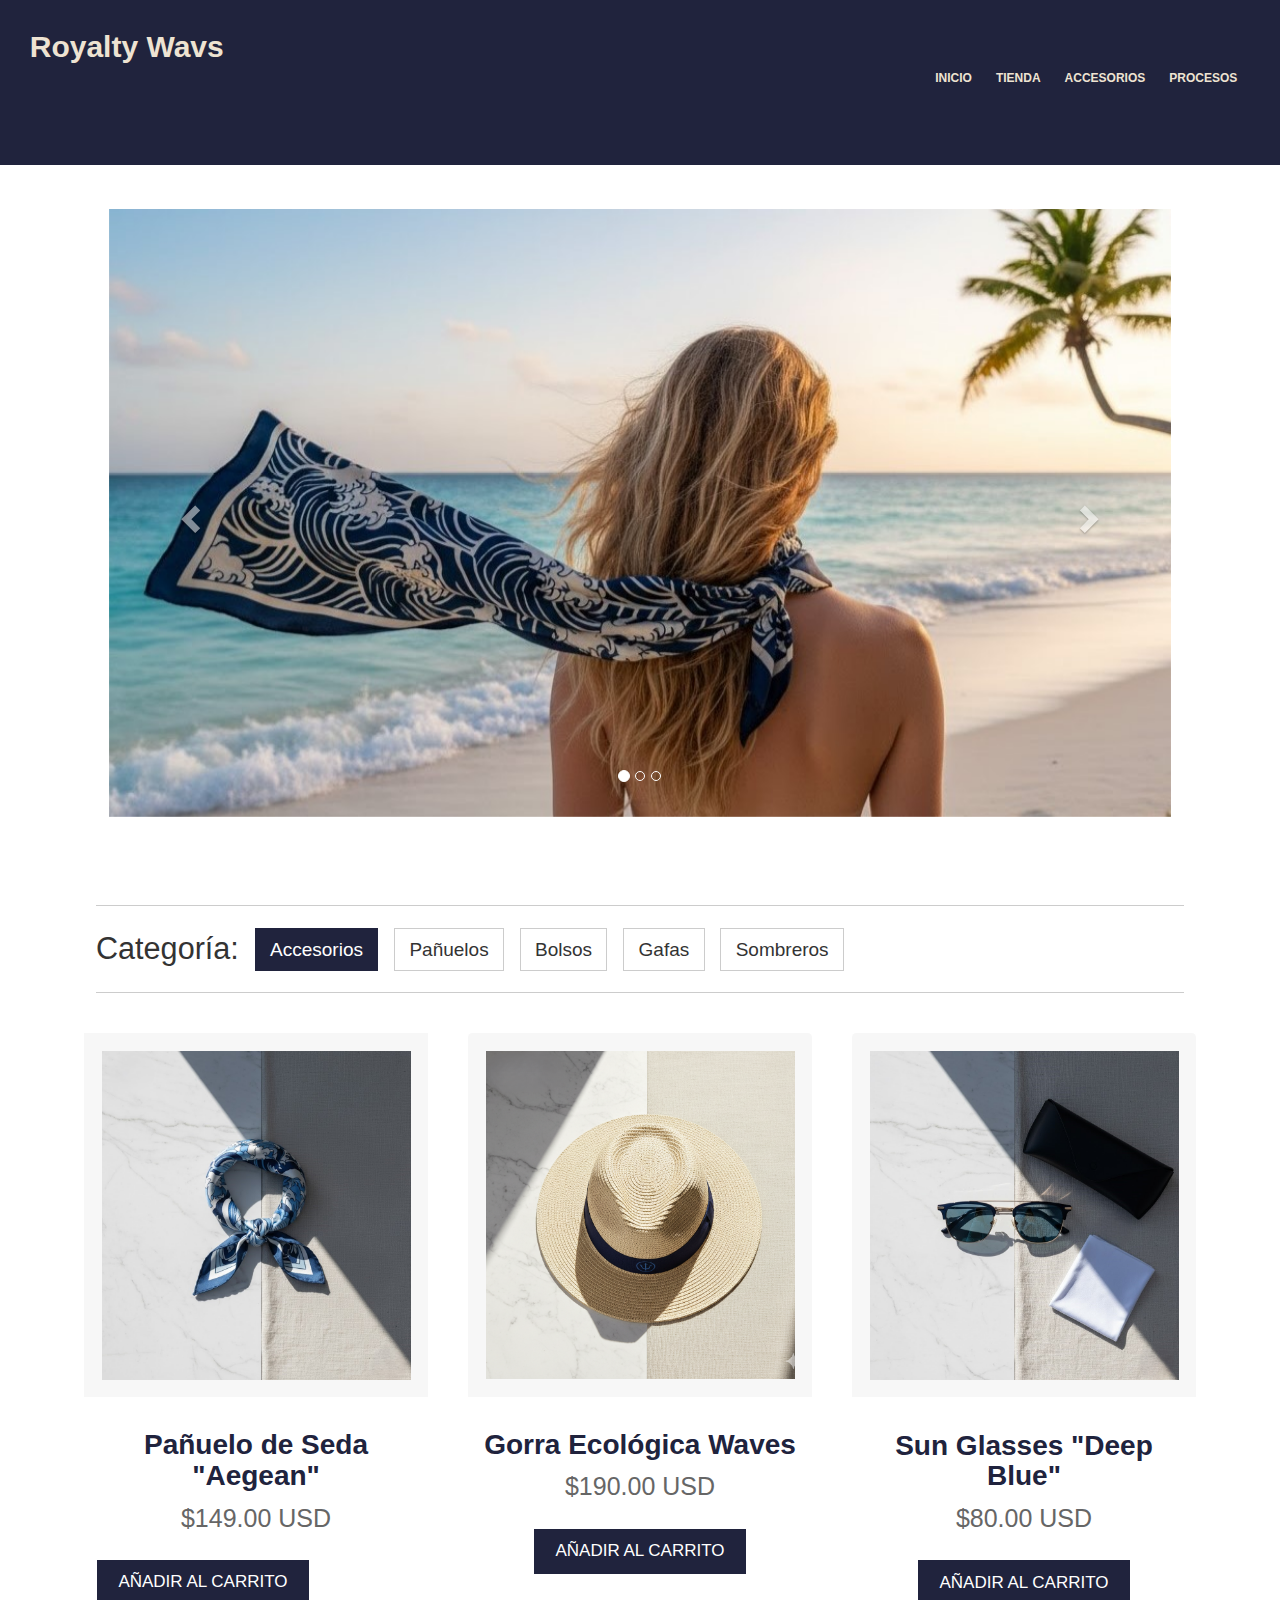
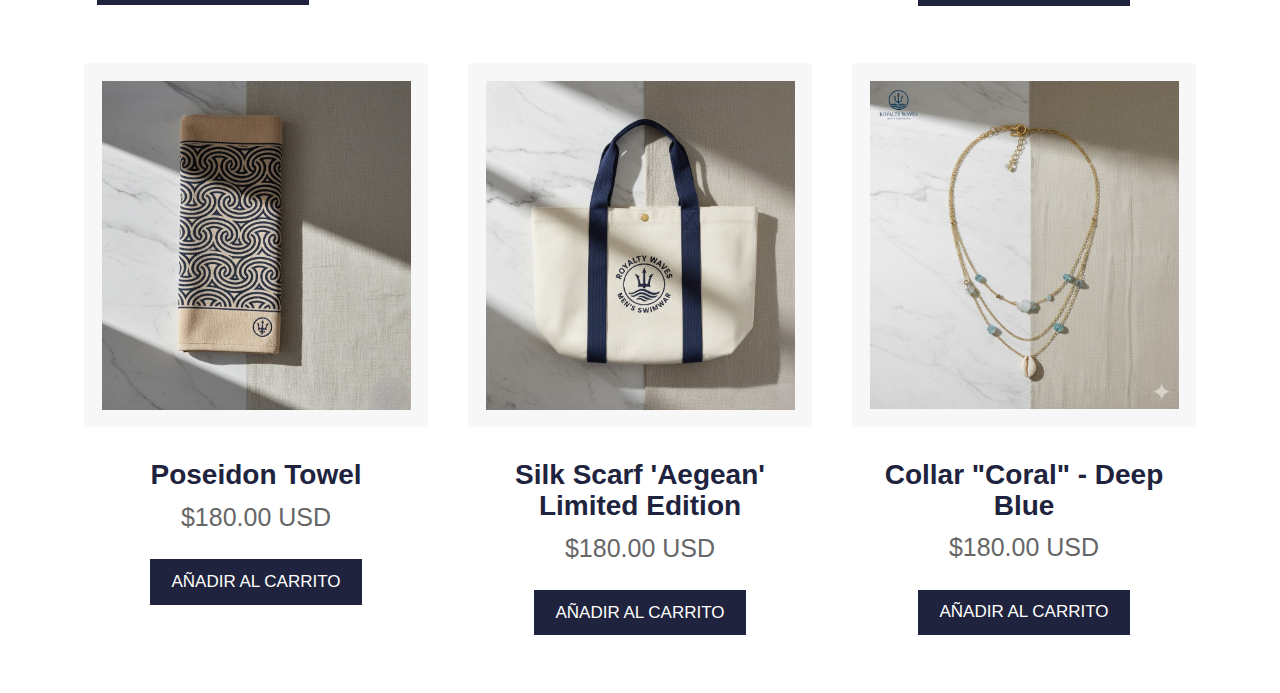
<file: accesorios.html>
<!DOCTYPE html>
<html lang="en">
<head>
    <meta charset="UTF-8">
    <meta name="viewport" content="width=device-width, initial-scale=1.0">
    <title>accesorios</title>
    
    <link rel="stylesheet" href="accesorios.css">
    <link rel="stylesheet"href="tienda.css">
    <link rel="stylesheet" href="https://maxcdn.bootstrapcdn.com/bootstrap/3.4.1/css/bootstrap.min.css">

</head>
<body>
    
<header class="header">
    <div class="logo">Royalty Wavs</div>
    <nav class="navbar">
        <a href="procesos.html">procesos</a>
        <a href="accesorios.html">Accesorios</a>
        <a href="tienda.html">Tienda</a>
        <a href="index.html">Inicio</a>
    </nav>   
</header>

<div class="container-fluid">
    <div id="myCarousel" class="carousel slide" data-ride="carousel">
    <!-- Indicators -->
    <ol class="carousel-indicators">
      <li data-target="#myCarousel" data-slide-to="0" class="active"></li>
      <li data-target="#myCarousel" data-slide-to="1"></li>
      <li data-target="#myCarousel" data-slide-to="2"></li>
    </ol>

    <!-- Wrapper for slides -->
    <div class="carousel-inner">
      <div class="item active">
        <img src="fotos/accesorios1.jpg" alt="logow" style="width:100%;">
      </div>

      <div class="item">
        <img src="fotos/accecar.jpg" alt="playa" style="width:100%;">
      </div>
    
      <div class="item">
        <img src="fotos/niña.jpg" alt="men" style="width:100%;">
      </div>
    </div>

    <!-- Left and right controls -->
    <a class="left carousel-control" href="#myCarousel" data-slide="prev">
      <span class="glyphicon glyphicon-chevron-left"></span>
      <span class="sr-only">Previous</span>
    </a>
    <a class="right carousel-control" href="#myCarousel" data-slide="next">
      <span class="glyphicon glyphicon-chevron-right"></span>
      <span class="sr-only">Next</span>
    </a>
  </div>
</div>

<section class="seccion-filtros">
    <div class="filtro-grupo">
                <span class="etiqueta">Categoría:</span>
                <button class="filtro-btn activo">Accesorios</button>
                <button class="filtro-btn">Pañuelos</button>
                <button class="filtro-btn">Bolsos</button>
                <button class="filtro-btn">Gafas</button>
                <button class="filtro-btn">Sombreros</button>
            </div>
</section>

<section class="seccion-accesorios">
        
        <div class="accesorios-grid">
            
            <article class="tarjeta-accesorios">
                <div class="producto-imagen-container">
                    <img src="fotos/accebuff.jpg" alt="Pañuelo'">
                </div>
                <div class="producto-info">
                    <h3>Pañuelo de Seda "Aegean"</h3>
                    <p class="precio">$149.00 USD</p>
                    <button class="btn-carrito">Añadir al Carrito</button>
                </div>
            </article>

            <article class="tarjeta-producto">
                <div class="producto-imagen-container">
                    <img src="fotos/sombre.png" alt="Boardshotts Koa Ocean Print">
                </div>
                <div class="producto-info">
                    <h3>Gorra Ecológica Waves</h3>
                    <p class="precio">$190.00 USD</p>
                    <button class="btn-carrito">Añadir al Carrito</button>
                </div>
            </article>

            <article class="tarjeta-producto">
                <div class="producto-imagen-container">
                    <img src="fotos/accesoriogf.jpg" alt="Deep Blue">
                </div>
                <div class="producto-info">
                    <h3>Sun Glasses "Deep Blue"</h3>
                    <p class="precio">$80.00 USD</p>
                    <button class="btn-carrito">Añadir al Carrito</button>
                </div>
            </article>

            <article class="tarjeta-producto">
                <div class="producto-imagen-container">
                    <img src="fotos/accesoriotll.jpg" alt="Towel'">
                </div>
                <div class="producto-info">
                    <h3>Poseidon Towel </h3>
                    <p class="precio">$180.00 USD</p>
                    <button class="btn-carrito">Añadir al Carrito</button>
                </div>
            </article>

             <article class="tarjeta-producto">
                <div class="producto-imagen-container">
                    <img src="fotos/bolso.jpg" alt="'Aegean'">
                </div>

                <div class="producto-info">
                    <h3>Silk Scarf 'Aegean' Limited Edition</h3>
                    <p class="precio">$180.00 USD</p>
                    <button class="btn-carrito">Añadir al Carrito</button>
                </div>
            </article>

             <article class="tarjeta-producto">
                <div class="producto-imagen-container">
                    <img src="fotos/collar.jpg" alt="Collar'">
                </div>
                <div class="producto-info">
                    <h3>Collar  "Coral" - Deep Blue</h3>
                    <p class="precio">$180.00 USD</p>
                    <button class="btn-carrito">Añadir al Carrito</button>
                </div>
            </article>
            
<script src="https://ajax.googleapis.com/ajax/libs/jquery/3.7.1/jquery.min.js"></script>
<script src="https://maxcdn.bootstrapcdn.com/bootstrap/3.4.1/js/bootstrap.min.js"></script>

            </div>
    </section>
























</body>

</html>
</file>
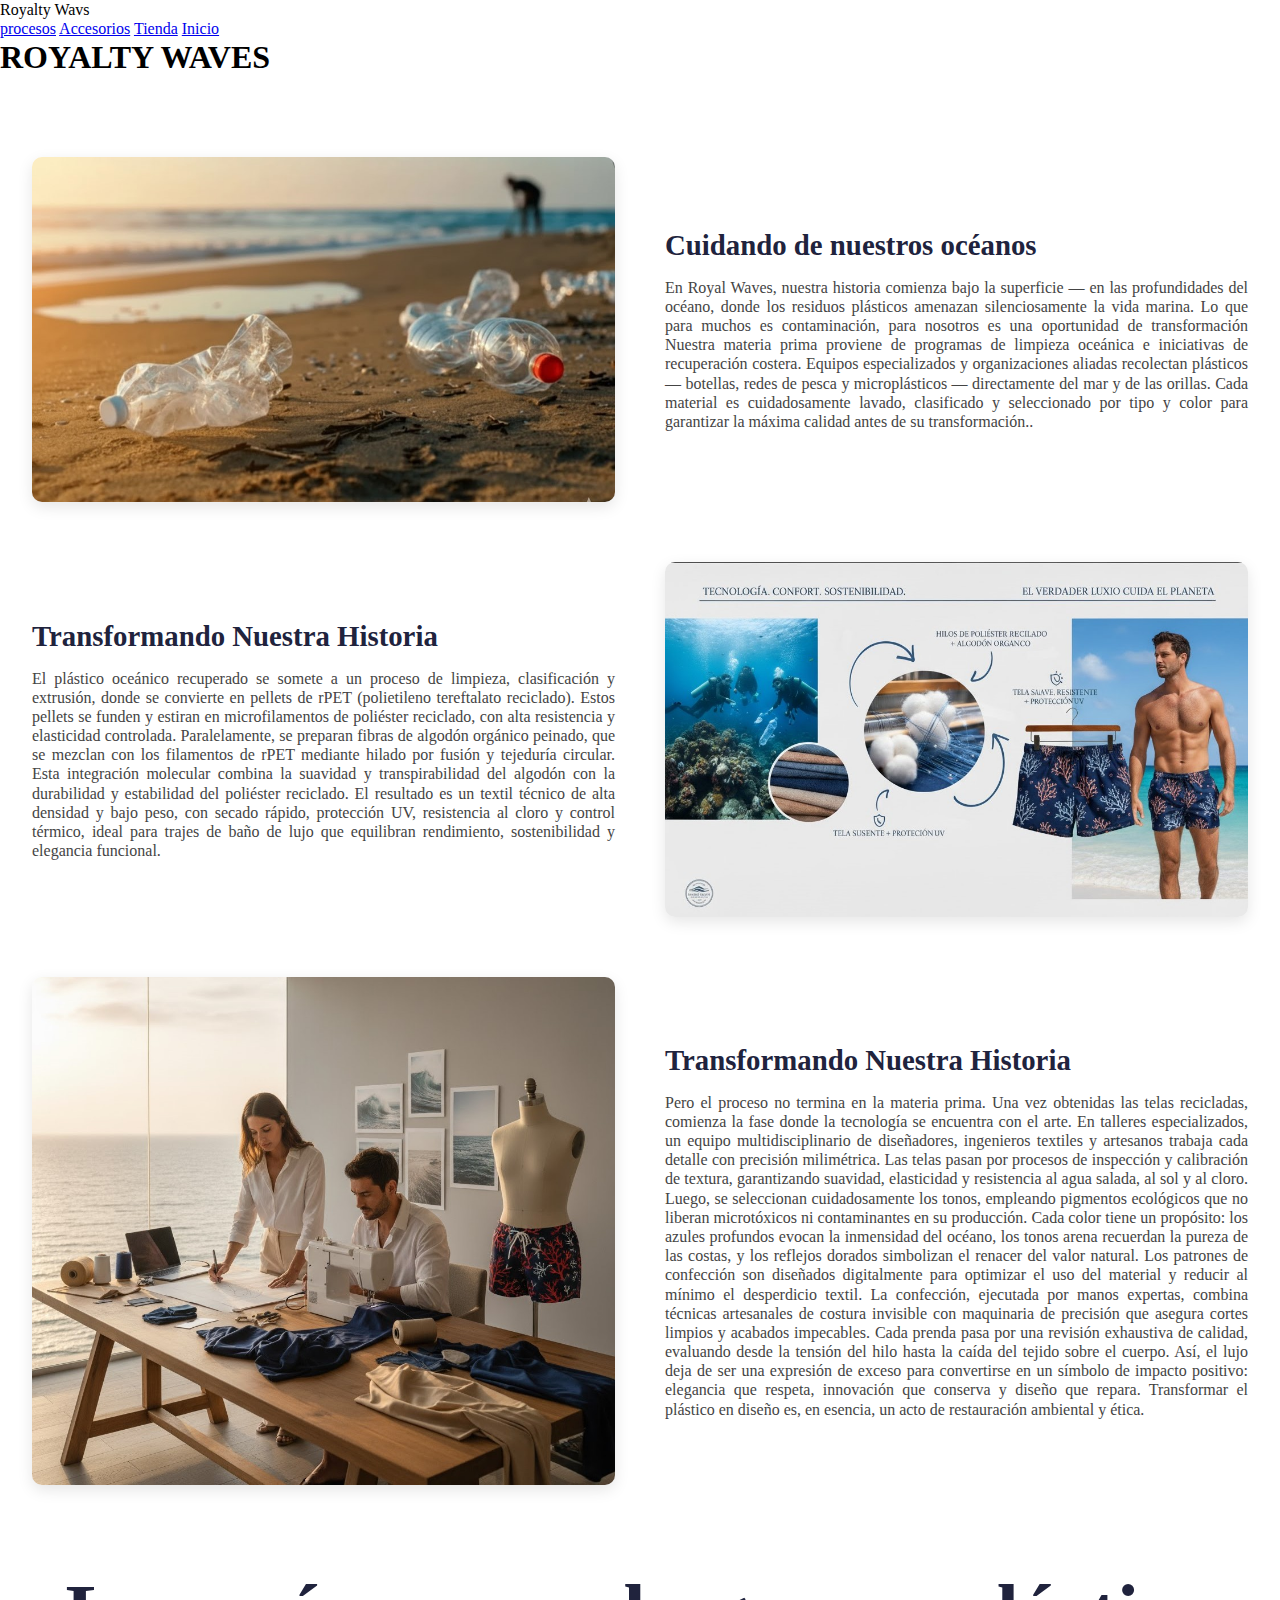
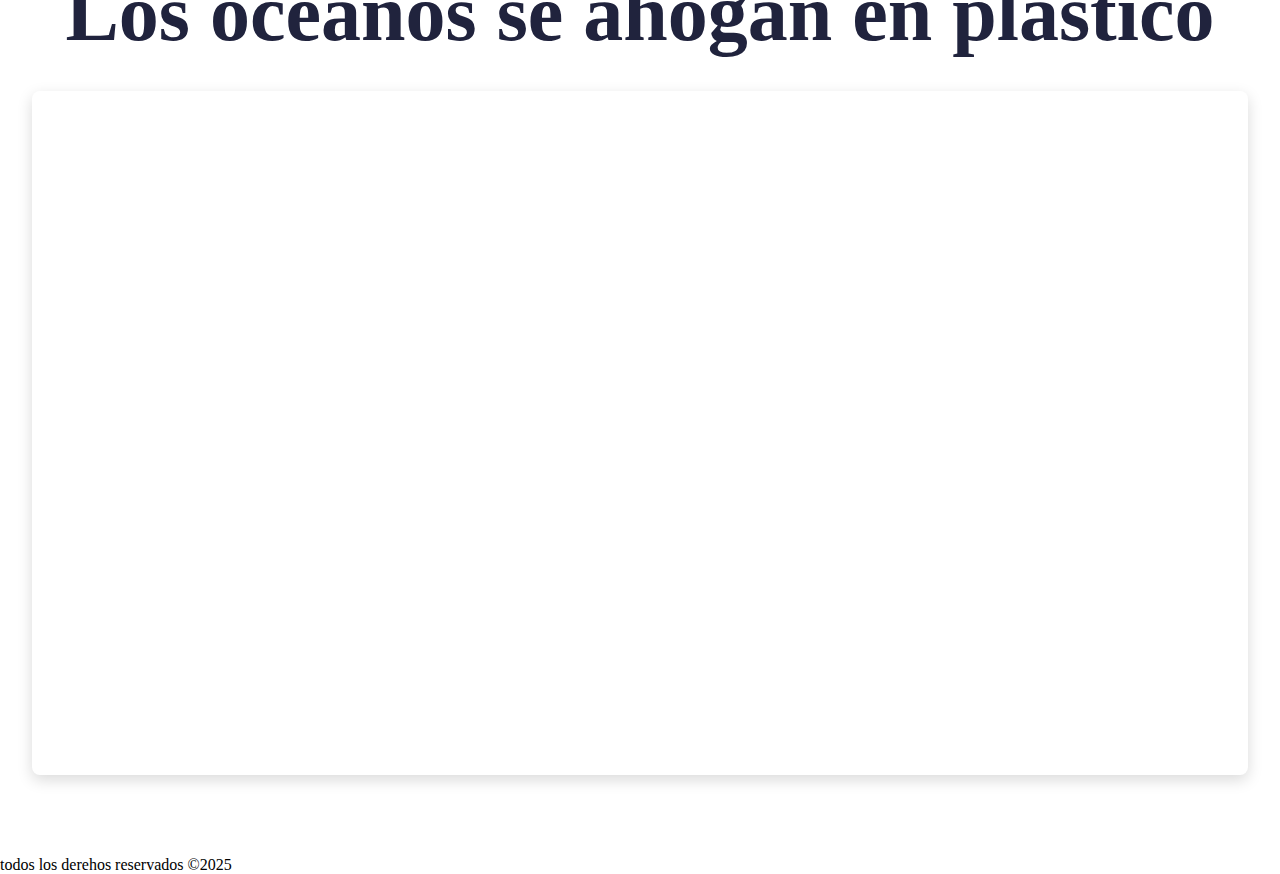
<file: procesos.html>
<!DOCTYPE html>
<html lang="en">
<head>
    <meta charset="UTF-8">
    <meta name="viewport" content="width=device-width, initial-scale=1.0">
    <title>Procesos</title>
    <link rel="stylesheet" href="procesos.css">
    

</head>
<body>
    
   <header class="header">
    <div class="logo">Royalty Wavs</div>
        <nav class="navbar">

        <a href="procesos.html">procesos</a>
        <a href="accesorios.html">Accesorios</a>
        <a href="tienda.html">Tienda</a>
        <a href="index.html">Inicio</a>
    </nav>
</header> 
<h1 class="titulo">ROYALTY WAVES</h1>         

<section class="seccion-zigzag">
    <article class="caracteristica">
        <div class="media-container">
            <img src="fotos/procesos2.jpg" alt="Descripción de la imagen 1"> 
        </div>
        <div class="texto-container">
            <h3>Cuidando de nuestros océanos</h3>
            <p>En Royal Waves, nuestra historia comienza bajo la superficie — en las profundidades del océano, donde los residuos plásticos amenazan silenciosamente la vida marina. Lo que para muchos es contaminación, para nosotros es una oportunidad de transformación   Nuestra materia prima proviene de programas de limpieza oceánica e iniciativas de recuperación costera. Equipos especializados y organizaciones aliadas recolectan plásticos — botellas, redes de pesca y microplásticos — directamente del mar y de las orillas. Cada material es cuidadosamente lavado, clasificado y seleccionado por tipo y color para garantizar la máxima calidad antes de su transformación..</p>
        </div>
    </article>

    <article class="caracteristica reverse">
        <div class="media-container">
            <img src="fotos/procesos1.jpg" alt="procesos1"> 
        </div>
        <div class="texto-container">
            <h3>Transformando Nuestra Historia</h3>
            <p>El plástico oceánico recuperado se somete a un proceso de limpieza, clasificación y extrusión, donde se convierte en pellets de rPET (polietileno tereftalato reciclado). Estos pellets se funden y estiran en microfilamentos de poliéster reciclado, con alta resistencia y elasticidad controlada.
Paralelamente, se preparan fibras de algodón orgánico peinado, que se mezclan con los filamentos de rPET mediante hilado por fusión y tejeduría circular. Esta integración molecular combina la suavidad y transpirabilidad del algodón con la durabilidad y estabilidad del poliéster reciclado.
El resultado es un textil técnico de alta densidad y bajo peso, con secado rápido, protección UV, resistencia al cloro y control térmico, ideal para trajes de baño de lujo que equilibran rendimiento, sostenibilidad y elegancia funcional.</p>
        </div>
    </article>

    <article class="caracteristica">
        <div class="media-container">
            <img src="fotos/proceso3.jpg" alt="Descripción de la imagen 3"> 
        </div>
        <div class="texto-container">
            <h3>Transformando Nuestra Historia</h3>
            <p>Pero el proceso no termina en la materia prima.
Una vez obtenidas las telas recicladas, comienza la fase donde la tecnología se encuentra con el arte. En talleres especializados, un equipo multidisciplinario de diseñadores, ingenieros textiles y artesanos trabaja cada detalle con precisión milimétrica.

Las telas pasan por procesos de inspección y calibración de textura, garantizando suavidad, elasticidad y resistencia al agua salada, al sol y al cloro. Luego, se seleccionan cuidadosamente los tonos, empleando pigmentos ecológicos que no liberan microtóxicos ni contaminantes en su producción. Cada color tiene un propósito: los azules profundos evocan la inmensidad del océano, los tonos arena recuerdan la pureza de las costas, y los reflejos dorados simbolizan el renacer del valor natural.

Los patrones de confección son diseñados digitalmente para optimizar el uso del material y reducir al mínimo el desperdicio textil. La confección, ejecutada por manos expertas, combina técnicas artesanales de costura invisible con maquinaria de precisión que asegura cortes limpios y acabados impecables. Cada prenda pasa por una revisión exhaustiva de calidad, evaluando desde la tensión del hilo hasta la caída del tejido sobre el cuerpo.

Así, el lujo deja de ser una expresión de exceso para convertirse en un símbolo de impacto positivo: elegancia que respeta, innovación que conserva y diseño que repara.

Transformar el plástico en diseño es, en esencia, un acto de restauración ambiental y ética.</p>
        </div>
    </article>
</section>

<section class="seccion-video">
    <h2>Los océanos se ahogan en plástico</h2>
    
    <div class="video-container-youtube"> 
        
        <iframe 
            src="https://www.youtube.com/embed/yRvfrSqGnTY?si=b8cBuzu5TuvOC1ha" 
            title="YouTube video player" 
            frameborder="0" 
            allow="accelerometer; autoplay; clipboard-write; encrypted-media; gyroscope; picture-in-picture" 
            allowfullscreen
        ></iframe>
    </div>
</section>


<footer class="copy">
        <p> todos los derehos reservados &copy;2025</p>

    </footer>
   
</body>

</html>
</file>
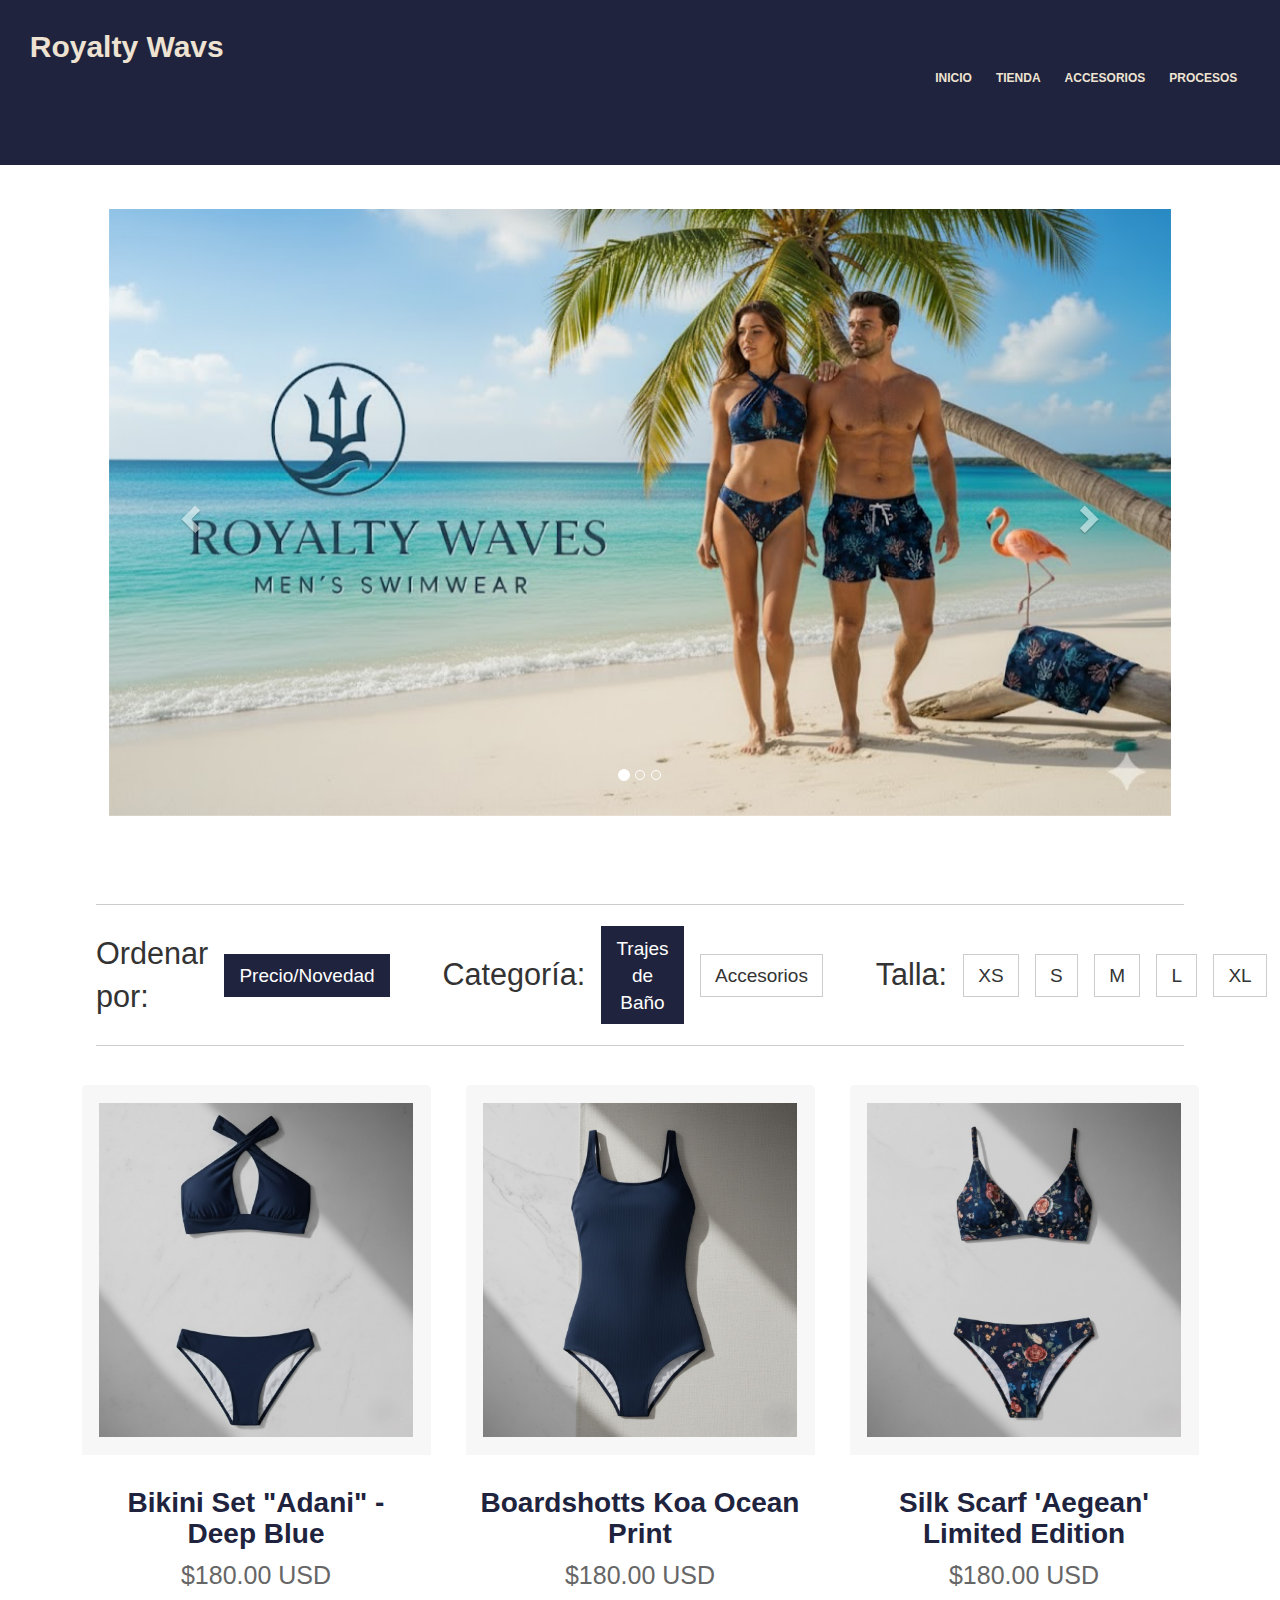
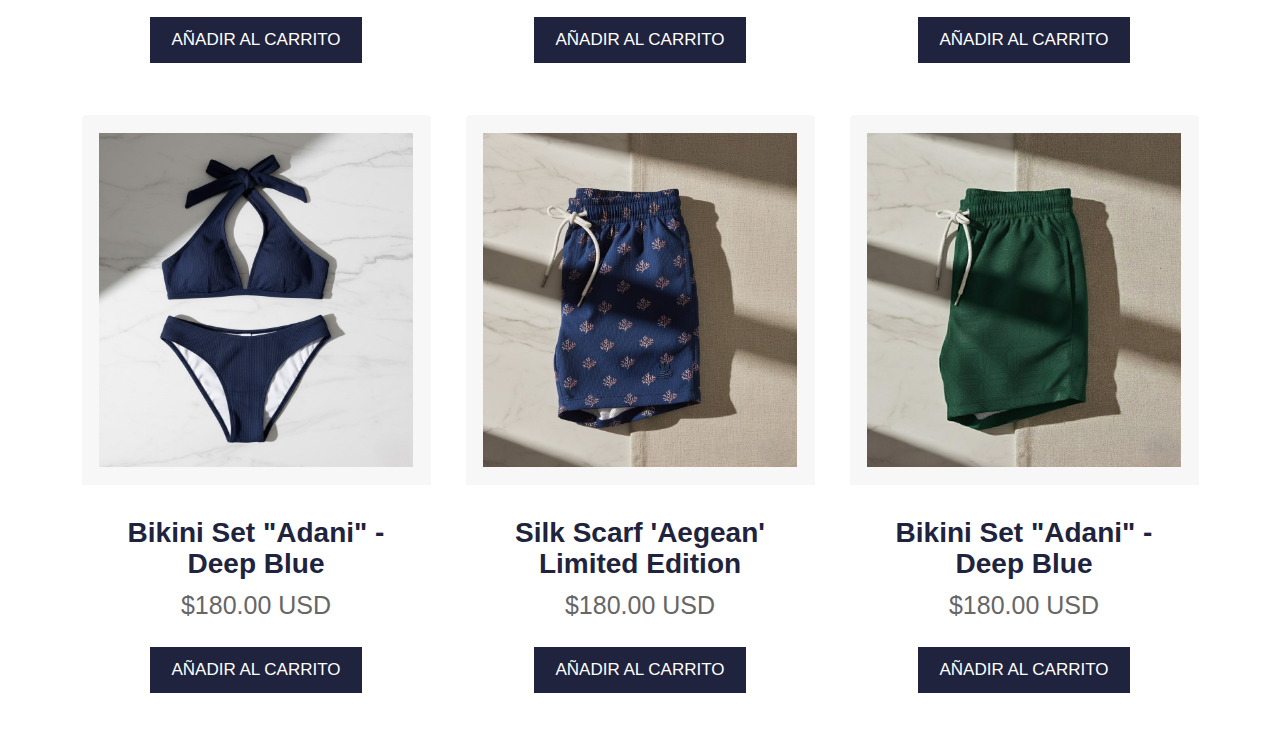
<file: tienda.html>
<!DOCTYPE html>
<html lang="en">
<head>
    <meta charset="UTF-8">
    <meta name="viewport" content="width=device-width, initial-scale=1.0">
    <title>Tienda</title>
    <link rel="stylesheet" href="tienda.css">

    <link rel="stylesheet" href="https://maxcdn.bootstrapcdn.com/bootstrap/3.4.1/css/bootstrap.min.css">
</head>
<body>
    
   <header class="header">
    <div class="logo">Royalty Wavs</div>
        <nav class="navbar">
            <a href="procesos.html">procesos</a>
            <a href="accesorios.html">Accesorios</a>
            <a href="tienda.html">Tienda</a>
            <a href="index.html">Inicio</a>
        </nav>
    </header> 




<div class="container-fluid">
    <div id="myCarousel" class="carousel slide" data-ride="carousel">
    <!-- Indicators -->
    <ol class="carousel-indicators">
      <li data-target="#myCarousel" data-slide-to="0" class="active"></li>
      <li data-target="#myCarousel" data-slide-to="1"></li>
      <li data-target="#myCarousel" data-slide-to="2"></li>
    </ol>

    <!-- Wrapper for slides -->
    <div class="carousel-inner">
      <div class="item active">
        <img src="/fotos/unnamed3.jpg" alt="logow" style="width:100%;">
      </div>

      <div class="item">
        <img src="/fotos/unnamed4.jpg" alt="playa" style="width:100%;">
      </div>
    
      <div class="item">
        <img src="/fotos/logow.jpg" alt="men" style="width:100%;">
      </div>
    </div>

    <!-- Left and right controls -->
    <a class="left carousel-control" href="#myCarousel" data-slide="prev">
      <span class="glyphicon glyphicon-chevron-left"></span>
      <span class="sr-only">Previous</span>
    </a>
    <a class="right carousel-control" href="#myCarousel" data-slide="next">
      <span class="glyphicon glyphicon-chevron-right"></span>
      <span class="sr-only">Next</span>
    </a>
  </div>
</div>



  <section class="seccion-filtros">
        <div class="filtros-container">
            <div class="filtro-grupo">
                <span class="etiqueta">Ordenar por:</span>
                <button class="filtro-btn activo">Precio/Novedad</button>
            </div>
            
            <div class="filtro-grupo">
                <span class="etiqueta">Categoría:</span>
                <button class="filtro-btn activo">Trajes de Baño</button>
                <button class="filtro-btn">Accesorios</button>
            </div>

            <div class="filtro-grupo">
                <span class="etiqueta">Talla:</span>
                <button class="filtro-btn">XS</button>
                <button class="filtro-btn">S</button>
                <button class="filtro-btn">M</button>
                <button class="filtro-btn">L</button>
                <button class="filtro-btn">XL</button>
            </div>
            
            <div class="filtro-grupo colores">
                <span class="etiqueta">Color:</span>
                <div class="color-opcion" style="background-color: black;"></div>
                <div class="color-opcion" style="background-color: #20233d;"></div>
                <div class="color-opcion" style="background-color: rgb(251, 7, 7);"></div>
                <div class="color-opcion" style="background-color: lightcoral;"></div>
            </div>
        </div>
    </section>


    <section class="seccion-productos">
        
        <div class="productos-grid">
            
            <article class="tarjeta-producto">
                <div class="producto-imagen-container">
                    <img src="fotos/BikiniSetAdaniDeepBlue.jpg" alt="Bikini Set 'Adani'">
                </div>
                <div class="producto-info">
                    <h3>Bikini Set "Adani" - Deep Blue</h3>
                    <p class="precio">$180.00 USD</p>
                    <button class="btn-carrito">Añadir al Carrito</button>
                </div>
            </article>

            <article class="tarjeta-producto">
                <div class="producto-imagen-container">
                    <img src="fotos/BoardshottsKoaOceanPrint.jpg" alt="Boardshotts Koa Ocean Print">
                </div>
                <div class="producto-info">
                    <h3>Boardshotts Koa Ocean Print</h3>
                    <p class="precio">$180.00 USD</p>
                    <button class="btn-carrito">Añadir al Carrito</button>
                </div>
            </article>

            <article class="tarjeta-producto">
                <div class="producto-imagen-container">
                    <img src="fotos/SilkScarfAegeanLimitedEdition.jpg" alt="Silk Scarf 'Aegean'">
                </div>
                <div class="producto-info">
                    <h3>Silk Scarf 'Aegean' Limited Edition</h3>
                    <p class="precio">$180.00 USD</p>
                    <button class="btn-carrito">Añadir al Carrito</button>
                </div>
            </article>

            <article class="tarjeta-producto">
                <div class="producto-imagen-container">
                    <img src="fotos/unnamed1.jpg" alt="Bikini Set 'Adani'">
                </div>
                <div class="producto-info">
                    <h3>Bikini Set "Adani" - Deep Blue</h3>
                    <p class="precio">$180.00 USD</p>
                    <button class="btn-carrito">Añadir al Carrito</button>
                </div>
            </article>

             <article class="tarjeta-producto">
                <div class="producto-imagen-container">
                    <img src="fotos/men1.jpg" alt="Silk Scarf 'Aegean'">
                </div>

                <div class="producto-info">
                    <h3>Silk Scarf 'Aegean' Limited Edition</h3>
                    <p class="precio">$180.00 USD</p>
                    <button class="btn-carrito">Añadir al Carrito</button>
                </div>
            </article>

             <article class="tarjeta-producto">
                <div class="producto-imagen-container">
                    <img src="fotos/men2.jpg" alt="Bikini Set 'Adani'">
                </div>
                <div class="producto-info">
                    <h3>Bikini Set "Adani" - Deep Blue</h3>
                    <p class="precio">$180.00 USD</p>
                    <button class="btn-carrito">Añadir al Carrito</button>
                </div>
            </article>
            

            </div>
    </section>
    
<script src="https://ajax.googleapis.com/ajax/libs/jquery/3.7.1/jquery.min.js"></script>
<script src="https://maxcdn.bootstrapcdn.com/bootstrap/3.4.1/js/bootstrap.min.js"></script>
    

</body>

</html>
</file>
<file: accesorios.css>
*{
    margin: 0;
    padding: 0;
    }

    header {
        background-color: #20233d;
        display: flex;
        padding: 30px 50px;
        align-items: center;
        justify-content: space-between;
    }

   .navbar a {
    float: flex;
    display: inline-block; 
    color: #eee3d2; 
    text-align: center;
    padding: 0 16px; 
    font-size: 1.5rem;
    text-decoration: none; 
    font-weight: 600;
    text-transform: uppercase;
}
.navbar a:hover { 
    text-decoration: underline;
}

img{
    width: 100%;
    height: auto;
    display: block;
    justify-content: center;
}

.banner-accesorios{
    align-items: center;
    
}

.seccion-filtros {
    max-width: 90%;
    margin: 50px auto 30px auto;
    border-top: 1.5px solid #ccc;
    border-bottom: 1.5px solid #ccc;
    padding: 18px 0;
  

}

.filtro-btn {
    background: none;
    border: 1px solid #ccc;
    padding: 6px 12px;
    font-size: 1.9rem;
    cursor: pointer;
    transition: all 0.2s ease;
}

.filtro-grupo{
    text-align: center;
}

/* los botones se cambien color*/
.filtro-btn.activo,
.filtro-btn:hover {
    border-color: #20233d;
    background-color: #20233d;
    color: white;
}

.etiqueta {
    font-size: 2.2em;
    font-weight: 500;
    color: #333;
}
/* CARRUSEL */
#myCarousel {
    /* Limita el ancho del carrusel para que no ocupe toda la pantalla.
       Este valor lo hace similar al bloque de contenido principal (aproximadamente 1100px). */
    max-width: 85%; 
    
    /* Centra el carrusel en la pantalla */
    margin: 50px auto; 
    
    /* Asegúrate de que el contenedor de Bootstrap no tenga padding que arruine el centrado */
    padding: 0;
}

/* 2. Estilos de las Imágenes: Define la Altura */
/* Como estás usando style="width:100%;" inline en el HTML, el ancho ya está cubierto.
   Esta regla se enfoca en la altura y el ajuste visual. */
#carousel-inner img {
    /* CONTROL DE ALTURA: 35% de la altura de la ventana (un buen tamaño intermedio) */
    height: 28vh; 
    
    /* Esto asegura que la imagen cubra el área sin distorsionarse, recortando si es necesario */
    object-fit: cover; 
    
    display: block;
}

/* 3. Ajuste de los Controles (Diseño limpio y de lujo) */
.carousel-control {
    background-image: none !important; /* Elimina el degradado de fondo predeterminado de Bootstrap */
    opacity: 0.8; 
    transition: opacity 0.2s;
}

.carousel-control:hover {
    opacity: 1; /* Transparencia total al pasar el mouse */
}

/* Color de los indicadores */
.carousel-indicators li {
    border-color: #20233d; /* Borde del indicador */
}

.carousel-indicators .active {
    background-color: #20233d; /* Relleno del indicador activo */
}


/* GRID DE PRODUCTOS (la Vitrina de Lujo) */

.seccion-accesorios {
    max-width: 90%;
    margin: 40px auto;
    padding: 0 20px;
}

.accesorios-grid {
    /* Crea la cuadrícula de 3 columnas para un diseño espacioso */
    display: grid;
    grid-template-columns: repeat(3, 1fr);
    gap: 40px; /* Espacio generoso entre productos */
}

.tarjeta-producto {
    background-color: white;
    border-radius: 5px;
    overflow: hidden;
    text-align: center;
    transition: box-shadow 0.3s ease;
}

/* Elevación sutil al pasar el mouse (efecto lujo) */
.tarjeta-producto:hover {
    box-shadow: 0 10px 20px rgba(0, 0, 0, 0.1); 
}

.producto-imagen-container {
    padding: 20px; /* Espaciado dentro del contenedor de imagen */
    background-color: #f7f7f7; /* Fondo gris claro para hacer resaltar el producto */
}

.producto-imagen-container img {
    width: 100%;
    height: auto;
    display: block;
}

.producto-info {
    padding: 15px 15px 20px 15px;
}

.producto-info h3 {
    font-size: 2.8rem;
    font-weight: 600;
    color: #20233d;
    margin-bottom: 5px;
    text-align: center;
}

.precio {
    font-size: 2.5rem;
    color: #666;
    margin-bottom: 15px;
    text-align: center;
}

.btn-carrito {
    background-color: #20233d;
    color: white;
    border: none;
    padding: 10px 20px;
    font-size: 1.7rem;
    cursor: pointer;
    transition: background-color 0.2s;
    text-transform: uppercase;
    align-items: center;
}

.btn-carrito:hover {
    background-color: #333658; /* Color ligeramente más claro al pasar el mouse */
}
</file>
<file: tienda.css>
@import url('https://fonts.googleapis.com/css2?family=Montserrat:ital,wght@0,100..900;1,100..900&display=swap');

/* Revisa la URL y úsala correctamente */
@import url('https://fonts.googleapis.com/css2?family=Bebas+Neue&display=swap');


*{
    margin: 0;
    padding: 0;
    
}
body {
    background-color: #EEE3D2;
    color: black;
   
    line-height: 1.6;
}
.titulo {
    font-family: 'Bebas Neue', sans-serif;
    text-align: center;
    margin: 0.630em 0;
    font-size: 10rem;
    color: #20233d;
}

.navbar a {
    float:right;
    display: inline-block; 
    color: #eee3d2; 
    text-align: center;
    padding: 0 1em; 
    font-size: 1.2rem;
    text-decoration: none; 
    font-weight: 600;
    text-transform: uppercase;
}

.navbar a:hover {
    text-decoration: underline;
}

header{ 
    background-color: #20233d;
    padding: 1.874em 2.125em;
    display: flex;
    justify-content: space-between;
    align-items: center;
    
}

.logo{
    font-size: 3rem;
    font-weight: 700;
    color: #eee3d2;
}


/* CARRUSEL */
#myCarousel {
    /* Limita el ancho del carrusel para que no ocupe toda la pantalla.
       Este valor lo hace similar al bloque de contenido principal (aproximadamente 1100px). */
    max-width: 85%; 
    
    /* Centra el carrusel en la pantalla */
    margin: 3.125em auto; 
    
    /* Asegúrate de que el contenedor de Bootstrap no tenga padding que arruine el centrado */
    padding: 0;
}

/* 2. Estilos de las Imágenes: Define la Altura */
/* Como estás usando style="width:100%;" inline en el HTML, el ancho ya está cubierto.
   Esta regla se enfoca en la altura y el ajuste visual. */
#carousel-inner img {
    /* CONTROL DE ALTURA: 35% de la altura de la ventana (un buen tamaño intermedio) */
    height: 28vh; 
    
    /* Esto asegura que la imagen cubra el área sin distorsionarse, recortando si es necesario */
    object-fit: cover; 
    
    display: block;
}

/* 3. Ajuste de los Controles (Diseño limpio y de lujo) */
.carousel-control {
    background-image: none !important; /* Elimina el degradado de fondo predeterminado de Bootstrap */
    opacity: 0.8; 
    transition: opacity 0.2s;
}

.carousel-control:hover {
    opacity: 1; /* Transparencia total al pasar el mouse */
}

/* Color de los indicadores */
.carousel-indicators li {
    border-color: #20233d; /* Borde del indicador */
}

.carousel-indicators .active {
    background-color: #20233d; /* Relleno del indicador activo */
}




/* BARRA DE FILTROS */
.seccion-filtros {
    max-width: 85%;
    margin: 2.125em auto 1.875em auto;
    border-top: 0.09375em solid #ccc;
    border-bottom: 0.09375em solid #ccc;
    padding: 1em 0;
    font-size: 1.5em
}

.filtros-container {
    display: flex;
    justify-content: flex-start; /* Alinea los grupos de filtros a la izquierda */
    gap: 2.500em;
    align-items: center;
}

.filtro-grupo {
    display: flex;
    align-items: center;
    gap: 0.9375em;
    font-size: 1.7rem
}

.etiqueta {
    font-size: 1.8em;
    font-weight: 500;
    color: #333;
    
}

.filtro-btn {
    background: none;
    border: 0.0675em solid #ccc;
    padding: 0.375em 0.75em;
    font-size: 1.9rem;
    cursor: pointer;
    transition: all 0.2s ease;
}

/* los botones se cambien color*/
.filtro-btn.activo,
.filtro-btn:hover {
    border-color: #20233d;
    background-color: #20233d;
    color: white;
}

/* Estilos de los círculos de color */
.color-opcion {
    width: 1.8em;
    height: 1.8em;
    border-radius: 55%;
    border: 0.0625em solid #ccc;
    cursor: pointer;
}
.color-opcion:hover {
    border-color: #20233d;
    box-shadow: 0 0 0 0.125em white, 0 0 0 0.1875em #20233d;
}

/* GRID DE PRODUCTOS (la Vitrina de Lujo) */

.seccion-productos {
    max-width: 90%;
    margin: 2.5em auto;
    padding: 0 1.25em;
}

.productos-grid {
    /* Crea la cuadrícula de 3 columnas para un diseño espacioso */
    display: grid;
    grid-template-columns: repeat(3, 1fr);
    gap: 2.5em; /* Espacio generoso entre productos */
}

.tarjeta-producto {
    background-color: white;
    border-radius: 0.3125em;
    overflow: hidden;
    text-align: center;
    transition: box-shadow 0.3s ease;
}

/* Elevación sutil al pasar el mouse (efecto lujo) */
.tarjeta-producto:hover {
    box-shadow: 0 0.625em 1.25em rgba(0, 0, 0, 0.1); 
}

.producto-imagen-container {
    padding: 1.25em; /* Espaciado dentro del contenedor de imagen */
    background-color: #f7f7f7; /* Fondo gris claro para hacer resaltar el producto */
}

.producto-imagen-container img {
    width: 100%;
    height: auto;
    display: block;
}

.producto-info {
    padding: 0.9375em  0.9375em 1.25em  0.9375em;
}

.producto-info h3 {
    font-size: 2.8rem;
    font-weight: 600;
    color: #20233d;
    margin-bottom: 0.3125em;
}

.precio {
    font-size: 2.5rem;
    color: #666;
    margin-bottom: 0.9375em;
}

.btn-carrito {
    background-color: #20233d;
    color: white;
    border: none;
    padding: 0.625em 1.25em;
    font-size: 1.7rem;
    cursor: pointer;
    transition: background-color 0.2s;
    text-transform: uppercase;
}

.btn-carrito:hover {
    background-color: #333658; /* Color ligeramente más claro al pasar el mouse */

}
</file>
<file: procesos.css>
*{
    margin: 0;
    padding: 0;
    
}
body {
    background-color: #ffffff;
    color: black;
    font-family: 'Montserrat';
    line-height: 1.2;

}

/* Contenedor Principal de la Sección  */
.seccion-zigzag {
    max-width: 95%; /* Ancho máximo, puedes cambiarlo si quieres que ocupe más */
    margin: 80px auto;
    padding: 0 20px;
}

.seccion-zigzag h2 {
    text-align: center;
    margin-bottom: 60px;
    font-size: 2.5em;
    color: #20233d;
}

/* Espacio entre cada bloque (fila) de contenido */
.caracteristica:not(:last-child) {
    margin-bottom: 60px; 
}


/* Estructura Flexbox (Crea la fila)   */
.caracteristica {
    display: flex; /* La clave para poner imagen y texto lado a lado */
    align-items: center; 
    gap: 50px; /* Espacio entre la imagen y el texto */
}

/* Las imágenes y el texto ocupan la mitad del espacio */
.media-container{
    flex: 1;
    display: block;
}
.texto-container {
    flex: 1; 
}


/* REGLA ZIGZAG: Inversión del Orden   */
.caracteristica.reverse {
    /* Invierte los elementos: el texto se va a la izquierda y la imagen a la derecha */
    flex-direction: row-reverse; 
}


/* Estilos Visuales                    */
.media-container img {
    width: 100%;
    height: auto;
    display: block; 
    border-radius: 10px; 
    box-shadow: 0 5px 15px rgba(0, 0, 0, 0.1);
}

.texto-container h3 {
    font-size: 1.8em;
    color:  #20233d; /* Un color de acento */
    margin-bottom: 15px;
    font-weig:600
}
 .texto-container p {
    font-size: 1em;
    text-align: justify;
     line-hegth:1.7;
     color:#444;

 }

 .seccion-video {
    /* Define el ancho de la sección y la centra */
    max-width: 95%; 
    margin: 80px auto; 
    padding: 0 20px;
    text-align: center;
}

.seccion-video h2 {
    margin-bottom: 30px;
    font-size: 5em;
    color: #20233d;
}

/* CONTENEDOR RESPONSIVO PARA YOUTUBE */
.video-container-youtube { 
    /* 1. Ancho máximo y centrado del contenedor */
    
    margin: 0 auto; 
    box-shadow: 0 5px 15px rgba(0, 0, 0, 0.15); 
    border-radius: 8px;
    overflow: hidden;
    
    /* 2. Propiedades de la "Aspect Ratio Box" (Crea la proporción 16:9) */
    position: relative;
    padding-bottom: 56.25%; /* Esto asegura que la altura sea el 56.25% del ancho (16:9) */
    height: 0; /* Colapsa la altura para que padding-bottom la defina */
}

/* 3. Estilo para el IFRAME (El video real) */
.video-container-youtube iframe { 
    position: absolute; /* Permite que el iframe ocupe todo el espacio de la caja 16:9 */
    top: 0;
    left: 0;
    width: 100%;
    height: 100%;

}
</file>
